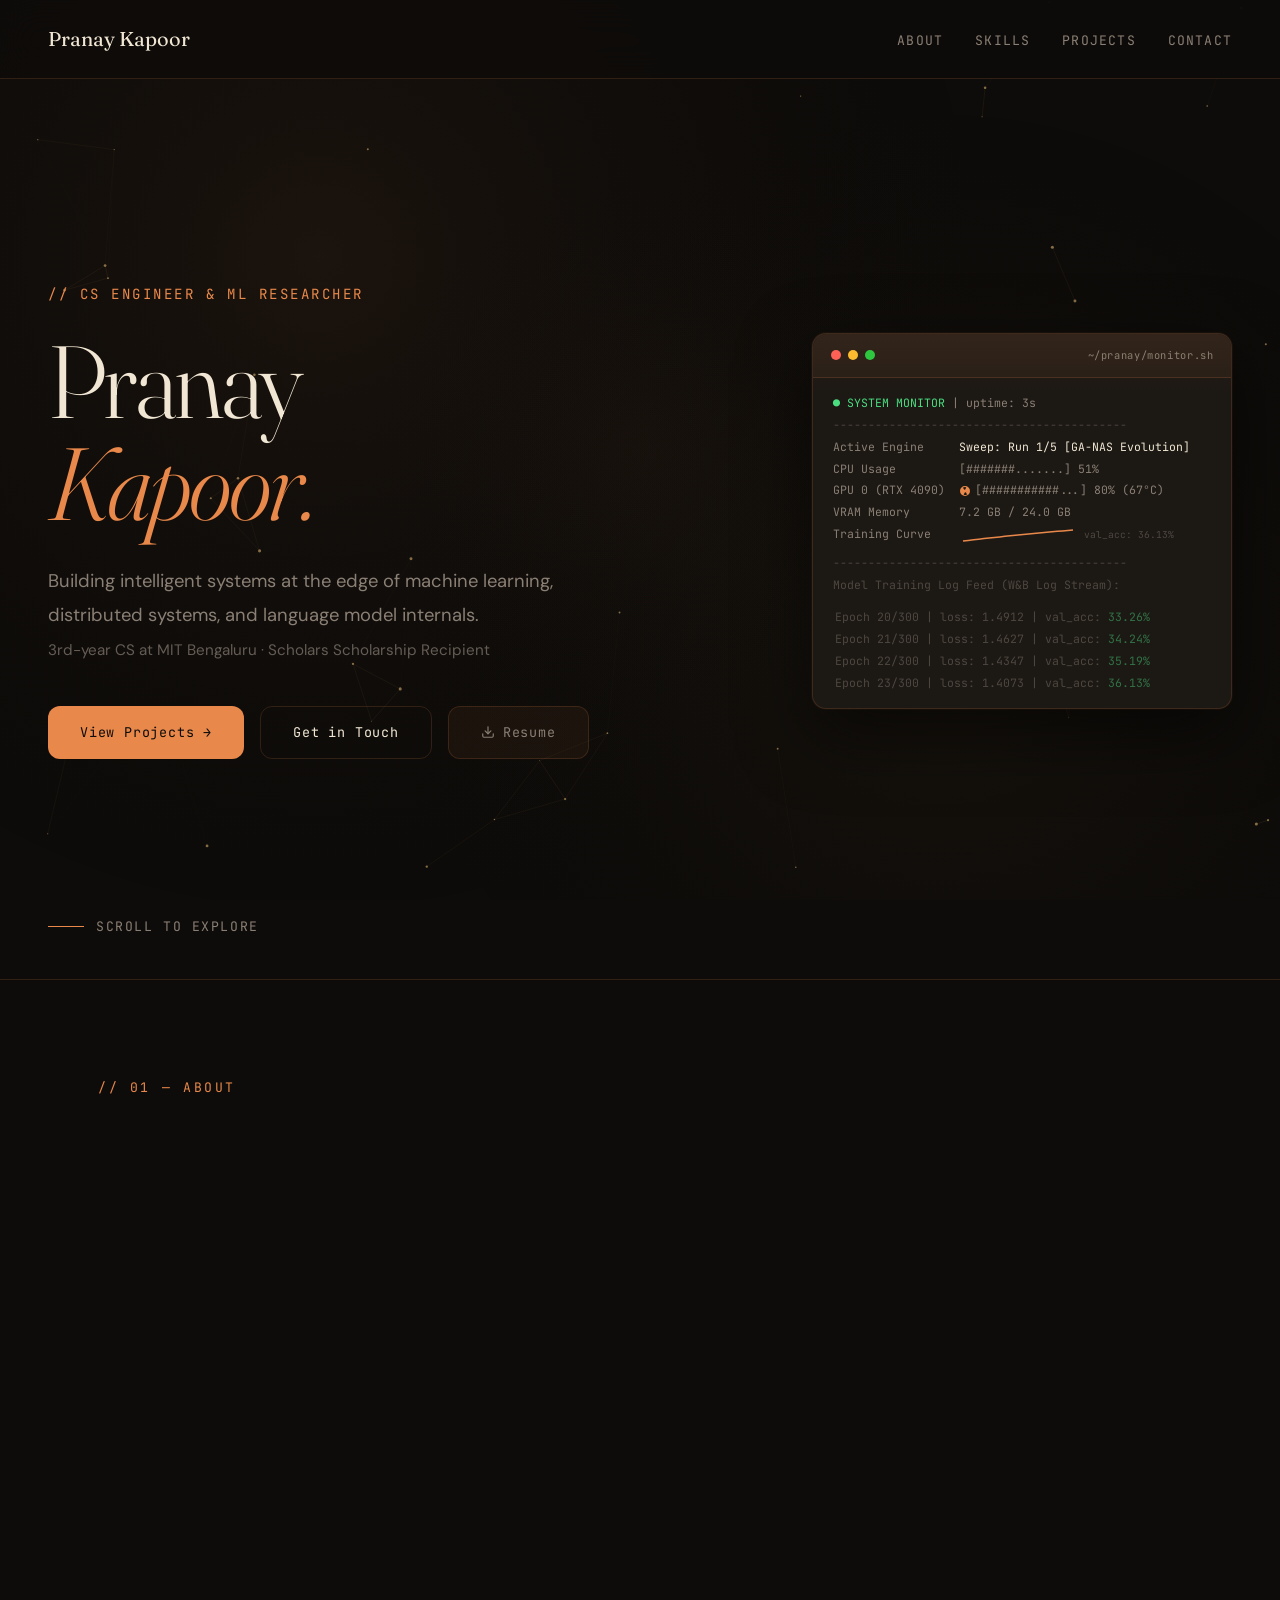
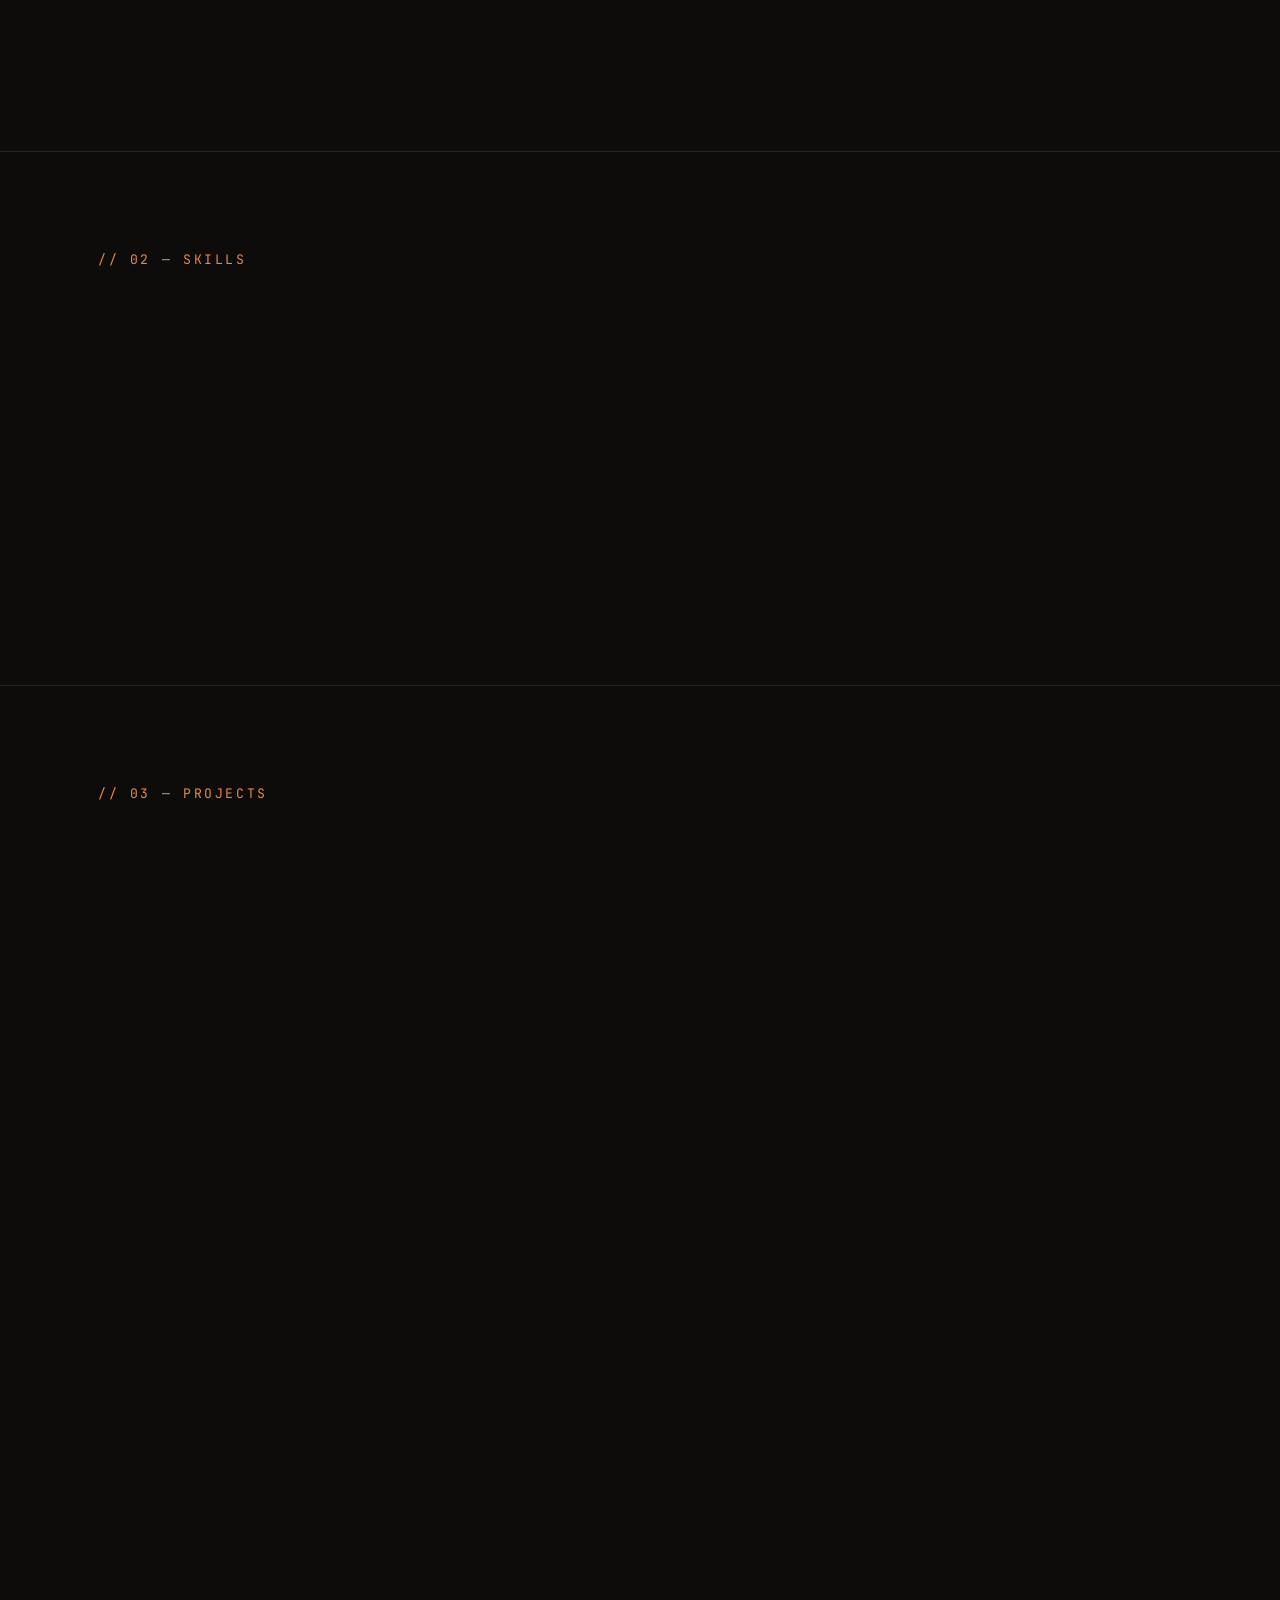
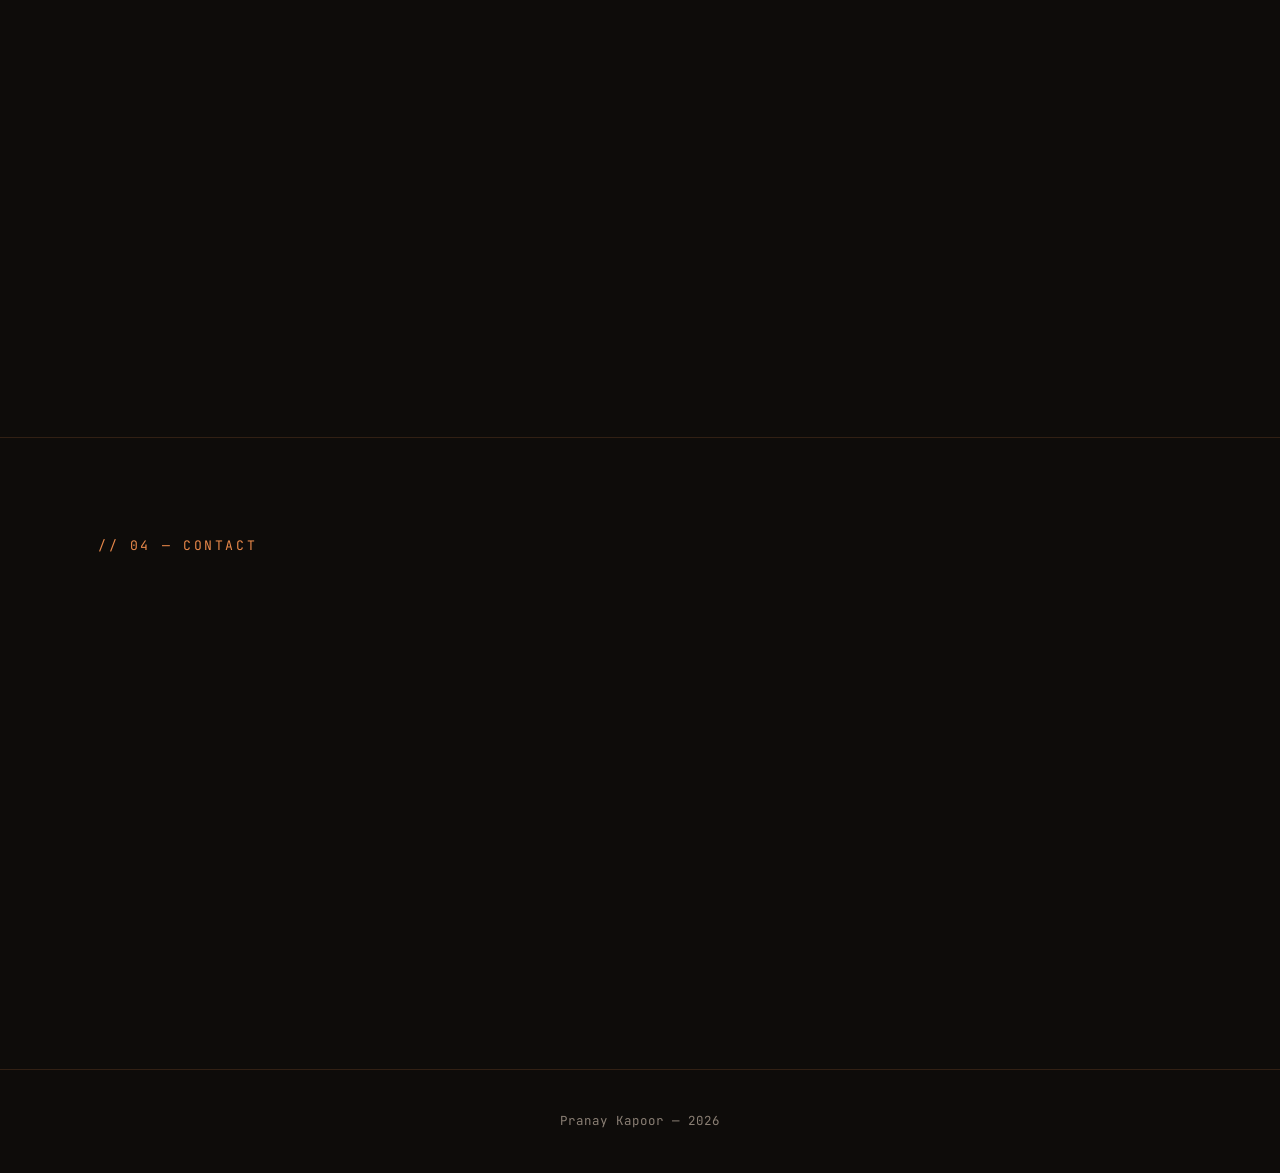
<file: index.html>
<!DOCTYPE html>
<html lang="en">
<head>
  <meta charset="UTF-8">
  <meta name="viewport" content="width=device-width, initial-scale=1.0">
  <title>Pranay Kapoor — Portfolio</title>
  <link rel="icon" type="image/svg+xml" href="./assets/favicon.svg">
  <meta name="description" content="Portfolio of Pranay Kapoor, a Computer Science student and ML researcher at MIT Bengaluru. Exploring LLMs, distributed systems, and local inference orchestration.">
  <meta property="og:type" content="website">
  <meta property="og:url" content="https://pranaykapoor.github.io">
  <meta property="og:title" content="Pranay Kapoor — CS Engineer & ML Researcher">
  <meta property="og:description" content="Portfolio of Pranay Kapoor, a Computer Science student and ML researcher at MIT Bengaluru. Exploring LLMs, distributed systems, and local inference orchestration.">
  <meta property="og:image" content="./assets/og-preview.png">
  <meta name="twitter:card" content="summary_large_image">
  <meta name="twitter:title" content="Pranay Kapoor — CS Engineer & ML Researcher">
  <meta name="twitter:image" content="./assets/og-preview.png">
  <script type="application/ld+json">
    {"@context":"https://schema.org","@type":"Person","name":"Pranay Kapoor","jobTitle":"Computer Science Student & ML Researcher","url":"https://pranaykapoor.github.io","sameAs":["https://github.com/Theroid00","https://linkedin.com/in/pranay-kapoor-b57b34291"],"alumniOf":{"@type":"CollegeOrUniversity","name":"Manipal Institute of Technology, Bengaluru"}}
  </script>
  <link rel="preconnect" href="https://fonts.googleapis.com">
  <link rel="preconnect" href="https://fonts.gstatic.com" crossorigin>
  <link href="https://fonts.googleapis.com/css2?family=Fraunces:ital,opsz,wght@0,9..144,300;0,9..144,400;1,9..144,300;1,9..144,400&family=DM+Sans:opsz,wght@9..40,300;9..40,400;9..40,500&family=JetBrains+Mono:wght@400;500&display=swap" rel="stylesheet">
  <link rel="stylesheet" href="./css/style.css">
</head>
<body>
<canvas id="bg"></canvas>

<!-- ═══════════════════════════════════════════════════════════
  NAV
═══════════════════════════════════════════════════════════ -->
<nav>
  <a href="#hero" class="nav-logo">Pranay Kapoor</a>
  <ul class="nav-links">
    <li><a href="#about">About</a></li>
    <li><a href="#skills">Skills</a></li>
    <li><a href="#projects">Projects</a></li>
    <li><a href="#contact">Contact</a></li>
  </ul>
</nav>

<!-- ═══════════════════════════════════════════════════════════
  HERO
═══════════════════════════════════════════════════════════ -->
<section id="hero">
  <div class="hero-content">
    <div class="hero-label">// CS Engineer &amp; ML Researcher</div>
    <h1 class="hero-name">Pranay<br><em>Kapoor.</em></h1>
    <p class="hero-sub">
      Building intelligent systems at the edge of machine learning, distributed systems, and language model internals.
      <br>
      <span style="font-size: 0.95rem; opacity: 0.7;">3rd-year CS at MIT Bengaluru · Scholars Scholarship Recipient</span>
    </p>
    <div class="hero-btns">
      <a href="#projects" class="btn btn-fill">View Projects →</a>
      <a href="#contact" class="btn btn-out">Get in Touch</a>
      <a href="./assets/Pranay_Kapoor-Resume.pdf" class="btn btn-ghost" download aria-label="Download Resume PDF">
        <svg width="14" height="14" viewBox="0 0 24 24" fill="none" stroke="currentColor" stroke-width="2" stroke-linecap="round" stroke-linejoin="round" aria-hidden="true">
          <path d="M21 15v4a2 2 0 0 1-2 2H5a2 2 0 0 1-2-2v-4"/><polyline points="7 10 12 15 17 10"/><line x1="12" y1="15" x2="12" y2="3"/>
        </svg>
        Resume
      </a>
    </div>
  </div>

  <div class="hero-panel">
    <!-- FIX: Float animation isolated on inner wrapper, not the positioning element -->
    <div class="terminal-float-wrapper">
      <div class="terminal-card" aria-hidden="true">
        <div class="terminal-bar">
          <div class="t-dots">
            <span class="t-dot r"></span>
            <span class="t-dot y"></span>
            <span class="t-dot g"></span>
          </div>
          <span class="t-file">~/pranay/monitor.sh</span>
        </div>
        <div class="terminal-body" id="terminal-content">
          <!-- Dynamically managed by js/terminal.js -->
        </div>
      </div>
    </div>
  </div>

  <div class="scroll-hint"><span class="scroll-line"></span>Scroll to explore</div>
</section>

<!-- ═══════════════════════════════════════════════════════════
  01 — ABOUT
═══════════════════════════════════════════════════════════ -->
<div class="wrap">
  <section class="section" id="about">
    <div class="s-label">// 01 — About</div>
    <h2 class="s-title reveal">Who I am
      <span class="avail-badge"><span class="avail-dot"></span>Available</span>
    </h2>
    <div class="about-grid">
      <div class="about-text reveal-left">
        <p>I'm <strong>Pranay Kapoor</strong>, a 3rd-year B.Tech(Honours) Computer Science student at <strong>Manipal Institute of Technology, Bengaluru</strong> — Scholars Scholarship recipient.</p>
        <p>My work sits at the intersection of <strong>machine learning research</strong>, distributed systems, and language model internals. I'm especially interested in what happens at inference time — how models reason, where they are uncertain, and how to steer that.</p>
        <p>Outside of code: I run local LLM inference experiments, explore parallel GPU computing, and occasionally fine-tune things I probably shouldn't.</p>
      </div>
      <div class="stats stagger" id="stats-grid">
        <!-- Rendered dynamically from js/render.js → STATS_DATA -->
      </div>
    </div>
  </section>
</div>

<!-- ═══════════════════════════════════════════════════════════
  02 — SKILLS
═══════════════════════════════════════════════════════════ -->
<div class="wrap">
  <section class="section" id="skills">
    <div class="s-label">// 02 — Skills</div>
    <h2 class="s-title reveal">What I build with</h2>
    <div class="skills-grid stagger" id="skills-grid">
      <!-- Rendered dynamically from js/render.js → SKILLS_DATA -->
    </div>
  </section>
</div>

<!-- ═══════════════════════════════════════════════════════════
  03 — PROJECTS
═══════════════════════════════════════════════════════════ -->
<div class="wrap">
  <section class="section" id="projects">
    <div class="s-label">// 03 — Projects</div>
    <h2 class="s-title reveal">Things I've built</h2>
    <div class="proj-list" id="projects-list">
      <!-- Rendered dynamically from js/render.js → PROJECTS_DATA -->
    </div>
  </section>
</div>

<!-- ═══════════════════════════════════════════════════════════
  04 — CONTACT
═══════════════════════════════════════════════════════════ -->
<div class="wrap">
  <section class="section" id="contact">
    <div class="s-label">// 04 — Contact</div>
    <h2 class="s-title reveal">Let's connect</h2>
    <div class="contact-grid">
      <div class="contact-text reveal-left">
        <p>I'm open to interesting conversations — <strong>research ideas, internship opportunities</strong>, or just a good technical rabbit hole.</p>
        <p>Find me here. I prefer <strong>email or GitHub</strong> for anything serious.</p>
      </div>
      <div class="links stagger" id="contact-links">
        <!-- Rendered dynamically from js/render.js → CONTACT_DATA -->
      </div>
    </div>
  </section>
</div>

<footer>Pranay Kapoor &mdash; <span id="copyright-year">2026</span></footer>

<!-- ═══════════════════════════════════════════════════════════
  MODAL — Redesigned: full-bleed hero media at top
═══════════════════════════════════════════════════════════ -->
<div class="overlay" id="overlay" role="dialog" aria-modal="true" aria-hidden="true" aria-labelledby="mtitle">
  <div class="modal">
    <button class="modal-x" id="mclose" aria-label="Close modal">✕</button>
    <div class="modal-hero-media" id="mmedia"><!-- injected by JS --></div>
    <div class="modal-body-section">
      <div class="modal-tag" id="mtag"></div>
      <h3 class="modal-title" id="mtitle"></h3>
      <div class="modal-desc" id="mbody"></div>
      <div class="modal-foot">
        <div class="modal-tags" id="mtags"></div>
        <div class="modal-links" id="mlinks"></div>
      </div>
    </div>
  </div>
</div>

<div id="toast" class="toast" role="status" aria-live="polite">Email copied to clipboard!</div>

<!-- ES Module entry point — all JS loaded from here -->
<script type="module" src="./js/main.js"></script>
</body>
</html>
</file>
<file: css/style.css>
*,*::before,*::after{box-sizing:border-box;margin:0;padding:0}
:root{
  --bg:#0e0c0a; --card:#1c1814; --card2:#211d19; --accent:#e8884a; --accent2:#f5c278;
  --cream:#f0e6d3; --muted:#8a7f74; --border:rgba(232,136,74,0.16);
  --ease:cubic-bezier(0.16,1,0.3,1); --ease-spring:cubic-bezier(0.25,1,0.2,1.02);
  --ease-back:cubic-bezier(0.34,1.56,0.64,1); --r:12px;
}
html{scroll-behavior:smooth}
body{background:var(--bg);color:var(--cream);font-family:'DM Sans',sans-serif;font-weight:400;font-size:18px;line-height:1.8;overflow-x:hidden}
::-webkit-scrollbar{width:8px}
::-webkit-scrollbar-track{background:var(--bg)}
::-webkit-scrollbar-thumb{background:rgba(232,136,74,.25);border-radius:4px;border:2px solid var(--bg)}
::-webkit-scrollbar-thumb:hover{background:var(--accent)}
:focus-visible{outline:2px solid var(--accent);outline-offset:4px;border-radius:4px}

/* CANVAS */
#bg{position:fixed;inset:0;z-index:0;pointer-events:none}

/* ── NAV ──────────────────────────────────────────────────── */
nav{position:sticky;top:0;z-index:100;padding:1.3rem 3rem;display:flex;justify-content:space-between;align-items:center;background:rgba(14,12,10,0.88);backdrop-filter:blur(18px);border-bottom:1px solid var(--border)}
.nav-logo{font-family:'Fraunces',serif;font-size:1.25rem;font-weight:400;color:var(--cream);text-decoration:none;transition:color .2s}
.nav-logo:hover{color:var(--accent)}
.nav-links{display:flex;gap:2rem;list-style:none}
.nav-links a{font-family:'JetBrains Mono',monospace;font-size:.82rem;color:var(--muted);text-decoration:none;letter-spacing:.09em;text-transform:uppercase;transition:color .2s;position:relative}
.nav-links a::after{content:'';position:absolute;bottom:-4px;left:0;width:0;height:1px;background:var(--accent);transition:width .3s var(--ease)}
.nav-links a:hover::after,.nav-links a.active::after{width:100%}
.nav-links a:hover,.nav-links a.active{color:var(--accent)}

/* ── HERO ─────────────────────────────────────────────────── */
#hero{
  position:relative;z-index:1;min-height:100vh;overflow:hidden;
  display:grid;grid-template-columns:1fr 420px;align-items:center;gap:3rem;
  padding:5rem 3rem 6rem;
}
.hero-label{font-family:'JetBrains Mono',monospace;font-size:.88rem;color:var(--accent);letter-spacing:.18em;text-transform:uppercase;margin-bottom:1.4rem;opacity:0;animation:fadeUp .8s var(--ease) .15s forwards}
.hero-name{font-family:'Fraunces',serif;font-size:clamp(3.2rem,8vw,6.8rem);font-weight:300;line-height:1.0;letter-spacing:-.025em;margin-bottom:1.8rem;opacity:0;animation:fadeUp .9s var(--ease) .3s forwards}
.hero-name em{font-style:italic;color:var(--accent)}
.hero-sub{max-width:44ch;font-size:1.15rem;color:var(--muted);line-height:1.85;margin-bottom:2.5rem;opacity:0;animation:fadeUp .9s var(--ease) .5s forwards}
.hero-btns{display:flex;gap:1rem;flex-wrap:wrap;opacity:0;animation:fadeUp .9s var(--ease) .7s forwards}

/* ── BUTTONS ──────────────────────────────────────────────── */
.btn{display:inline-flex;align-items:center;gap:.5rem;padding:.85rem 2rem;border-radius:var(--r);font-family:'JetBrains Mono',monospace;font-size:.84rem;letter-spacing:.06em;text-decoration:none;cursor:pointer;border:none;transition:all .22s var(--ease)}
.btn-fill{background:var(--accent);color:#0e0c0a}
.btn-out{background:transparent;color:var(--cream);border:1px solid var(--border)}
.btn-ghost{background:rgba(232,136,74,.06);color:var(--muted);border:1px solid var(--border)}
.btn-ghost svg{flex-shrink:0}

/* Scroll hint */
.scroll-hint{position:absolute;bottom:2.5rem;left:3rem;display:flex;align-items:center;gap:.75rem;font-family:'JetBrains Mono',monospace;font-size:.82rem;color:var(--muted);letter-spacing:.12em;text-transform:uppercase;opacity:0;animation:fadeUp .8s var(--ease) 1.1s forwards}
.scroll-line{width:36px;height:1px;background:var(--accent)}

/* ── TERMINAL CARD ────────────────────────────────────────── */
/*
  FIX: The old terminal was using CSS transforms for floating which
  caused jitter. Now using a smooth CSS animation with will-change: transform
  on a dedicated wrapper, completely isolated from layout.
*/
.hero-panel{
  opacity:0;
  animation:fadeUp 1s var(--ease) .85s forwards;
  /* No position:relative + float here — just a clean flex child */
}
.terminal-float-wrapper{
  /* Smooth, physics-stable float using only translateY */
  animation:termFloat 6s ease-in-out infinite;
  will-change:transform;
  transform:translateZ(0); /* GPU compositing layer — prevents pixel jitter */
}
@keyframes termFloat{
  0%,100%{transform:translateY(0px) translateZ(0)}
  50%{transform:translateY(-10px) translateZ(0)}
}
.terminal-card{
  background:var(--card);border:1px solid var(--border);border-radius:14px;
  overflow:hidden;box-shadow:0 24px 70px rgba(0,0,0,.55),0 0 0 1px rgba(232,136,74,.06);
  position:relative;
}
/* Subtle inner glow at top */
.terminal-card::before{
  content:'';position:absolute;top:0;left:0;right:0;height:60px;
  background:linear-gradient(180deg,rgba(232,136,74,.06) 0%,transparent 100%);
  pointer-events:none;border-radius:14px 14px 0 0;
}
.terminal-bar{
  background:rgba(232,136,74,.05);border-bottom:1px solid var(--border);
  padding:.75rem 1.1rem;display:flex;align-items:center;gap:.45rem;
}
.t-dots{display:flex;align-items:center;gap:.45rem}
.t-dot{width:10px;height:10px;border-radius:50%}
.t-dot.r{background:#ff5f56}.t-dot.y{background:#ffbd2e}.t-dot.g{background:#27c93f}
.t-file{font-family:'JetBrains Mono',monospace;font-size:.65rem;color:var(--muted);letter-spacing:.06em;margin-left:auto}

@keyframes spin-fan{0%{transform:rotate(0deg)}100%{transform:rotate(360deg)}}
.t-fan-spin{animation:spin-fan 1s linear infinite;transform-origin:center;display:inline-block;vertical-align:middle;margin-right:4px;color:var(--accent)}


.terminal-body{
  padding:1rem 1.25rem;display:flex;flex-direction:column;gap:.22rem;
  height:330px;box-sizing:border-box;
}
.t-stats-panel{
  display:flex;flex-direction:column;gap:.22rem;
}
.t-log-stream{
  flex:1;overflow-y:auto;display:flex;flex-direction:column;gap:.22rem;
  padding-right:4px;margin-top:0.3rem;
  min-height:85px;
}
/* Custom scrollbar for log stream */
.t-log-stream::-webkit-scrollbar{width:6px}
.t-log-stream::-webkit-scrollbar-track{background:transparent}
.t-log-stream::-webkit-scrollbar-thumb{background:rgba(255,255,255,.05);border-radius:3px}
.t-log-stream::-webkit-scrollbar-thumb:hover{background:rgba(255,255,255,.1)}

.t-line{font-family:'JetBrains Mono',monospace;font-size:.72rem;line-height:1.6;color:var(--muted)}
.t-line.cmd .t-p{color:var(--accent);margin-right:.4rem}
.t-line.out{padding-left:.1rem}
/* Grid rows for key→value pixel-perfect alignment */
.t-kv{display:grid;grid-template-columns:7.5rem 1fr;gap:.4rem;align-items:baseline}
.t-kv .t-dim{white-space:nowrap}
.t-green{color:#4ade80}
.t-hi{color:var(--cream)}
.t-dim{opacity:.45}
.t-cursor{font-family:'JetBrains Mono',monospace;font-size:.72rem;color:var(--accent);margin-top:.25rem;animation:blink 1.1s step-end infinite}
@keyframes blink{0%,100%{opacity:1}50%{opacity:0}}

/* ── SECTIONS ─────────────────────────────────────────────── */
.wrap{border-top:1px solid var(--border);position:relative;z-index:1}
.section{padding:6rem 3rem;max-width:1180px;margin:0 auto}
.s-label{font-family:'JetBrains Mono',monospace;font-size:.82rem;color:var(--accent);letter-spacing:.2em;text-transform:uppercase;margin-bottom:.9rem}
.s-title{font-family:'Fraunces',serif;font-size:clamp(2.2rem,4vw,3.2rem);font-weight:300;line-height:1.15;color:var(--cream);margin-bottom:3rem}

/* ── ABOUT ────────────────────────────────────────────────── */
.avail-badge{display:inline-flex;align-items:center;gap:.4rem;font-family:'JetBrains Mono',monospace;font-size:.65rem;color:#4ade80;background:rgba(74,222,128,.08);border:1px solid rgba(74,222,128,.2);border-radius:4px;padding:.2rem .6rem;letter-spacing:.08em;text-transform:uppercase;margin-left:.75rem;vertical-align:middle}
.avail-dot{width:5px;height:5px;border-radius:50%;background:#4ade80;animation:pdot 2s ease-in-out infinite}
@keyframes pdot{0%,100%{opacity:1;transform:scale(1)}50%{opacity:.4;transform:scale(.75)}}
.about-grid{display:grid;grid-template-columns:1fr 1fr;gap:4rem;align-items:start}
.about-text p{color:var(--muted);font-size:1.1rem;margin-bottom:1.4rem;line-height:1.9}
.about-text strong{color:var(--cream);font-weight:500}
.stats{display:flex;flex-direction:column;gap:1.1rem}
.stat{
  padding:1.3rem 1.6rem;background:var(--card);border:1px solid var(--border);border-radius:var(--r);
  transition:border-color .3s,transform .3s var(--ease),box-shadow .3s;
  position:relative;overflow:hidden;
}
.stat::before{
  content:'';position:absolute;left:0;top:0;bottom:0;width:3px;
  background:linear-gradient(180deg,var(--accent),var(--accent2));
  border-radius:3px 0 0 3px;opacity:0;transition:opacity .3s;
}
.stat:hover::before{opacity:1}
.stat-val{font-family:'Fraunces',serif;font-size:2.1rem;color:var(--accent);line-height:1;margin-bottom:.3rem}
.stat-desc{font-size:.85rem;color:var(--muted)}

/* ── SKILLS ───────────────────────────────────────────────── */
.skills-grid{display:grid;grid-template-columns:repeat(auto-fit,minmax(200px,1fr));gap:2.5rem}
.skill-col{display:flex;flex-direction:column;gap:.85rem}
.skill-cat{font-family:'JetBrains Mono',monospace;font-size:.72rem;color:var(--accent);letter-spacing:.18em;text-transform:uppercase;padding-bottom:.6rem;border-bottom:1px solid var(--border)}
.skill-chips{display:flex;flex-wrap:wrap;gap:.45rem}
.skill-chip{
  font-family:'JetBrains Mono',monospace;font-size:.72rem;padding:.3rem .75rem;
  background:var(--card);border:1px solid var(--border);border-radius:6px;color:var(--cream);
  letter-spacing:.04em;transition:border-color .2s,color .2s,background .2s,transform .2s var(--ease-back);
  cursor:default;
}

/* ═══════════════════════════════════════════════════════════
   PROJECTS — Revamped: Full-width cards with large video/preview pane
═══════════════════════════════════════════════════════════ */
.proj-list{display:flex;flex-direction:column;gap:2.4rem}

.proj-card{
  background:var(--card);border:1px solid var(--border);border-radius:14px;
  overflow:hidden;
  box-shadow:0 2px 12px rgba(0,0,0,.18);
  /* Entrance animation */
  opacity:0;transform:translate3d(0,36px,0);will-change:transform,opacity;
  transition:
          opacity .45s var(--ease),
          border-color .15s var(--ease),
          box-shadow .15s var(--ease),
          transform .45s var(--ease);
}
.proj-card.in{opacity:1;transform:translate3d(0,0,0)}
/* Override hover-specific props to be instant */
.proj-card:hover{
  transition:
          opacity .45s var(--ease),
          border-color .12s var(--ease),
          box-shadow .12s var(--ease),
          transform .18s var(--ease);
}
.proj-card:focus-visible{outline:2px solid var(--accent);outline-offset:4px}

/* CARD INNER: stacked layout — media top, content bottom */
.proj-card-inner{
  display:grid;
  /* Two-column on desktop: big visual left, content right */
  grid-template-columns:1.15fr 1fr;
  min-height:340px;
}

/* ── MEDIA PANE ── */
.proj-media-pane{
  position:relative;background:#110e0c;overflow:hidden;
  border-right:1px solid var(--border);
  display:flex;align-items:center;justify-content:center;
  min-height:280px;
}
/* Gradient overlay on media for depth */
.proj-media-pane::after{
  content:'';position:absolute;inset:0;
  background:linear-gradient(135deg,rgba(232,136,74,.04) 0%,transparent 60%);
  pointer-events:none;z-index:1;
}
.proj-media-pane video{
  width:100%;height:100%;object-fit:cover;display:block;
  transition:transform .2s var(--ease);
}
.proj-media-pane img{
  width:100%;height:100%;object-fit:cover;display:block;
  transition:transform .2s var(--ease);
}
.schematic-svg-wrap{
  width:100%;height:100%;padding:2rem;
  display:flex;align-items:center;justify-content:center;
  position:relative;z-index:2;
}
.schematic-svg{width:100%;height:auto;max-height:100%;display:block}

/* Video-play overlay button */
.vid-play-btn{
  position:absolute;z-index:3;
  width:56px;height:56px;border-radius:50%;
  background:rgba(232,136,74,.15);border:1.5px solid rgba(232,136,74,.5);
  display:flex;align-items:center;justify-content:center;
  color:var(--accent);cursor:pointer;
  backdrop-filter:blur(8px);
  transition:background .2s,transform .25s var(--ease-back),opacity .2s;
  top:50%;left:50%;transform:translate(-50%,-50%);
}
.vid-play-btn svg{margin-left:4px;flex-shrink:0}
/* Hide when video is playing */
.proj-media-pane.playing .vid-play-btn{opacity:0;pointer-events:none}

/* Placeholder slot (when no real video/image) */
.media-placeholder{
  width:100%;height:100%;min-height:240px;
  display:flex;flex-direction:column;align-items:center;justify-content:center;
  gap:.6rem;color:var(--muted);
  font-family:'JetBrains Mono',monospace;font-size:.62rem;letter-spacing:.08em;
  text-align:center;padding:1.5rem;user-select:none;
}
.media-placeholder svg{opacity:.4;flex-shrink:0}
.media-placeholder span{color:var(--cream);opacity:.6}
.media-placeholder small{opacity:.45;font-size:.56rem}

/* ── CONTENT PANE ── */
.proj-content-pane{
  padding:2.4rem 2.8rem;display:flex;flex-direction:column;gap:0;
  position:relative;
}
/* Corner accent line */
.proj-content-pane::before{
  content:'';position:absolute;top:0;left:0;width:60px;height:2px;
  background:linear-gradient(90deg,var(--accent),transparent);
  opacity:0;transition:opacity .12s;
}
.proj-card:hover .proj-content-pane::before{opacity:1}

.proj-num{
  font-family:'JetBrains Mono',monospace;font-size:.82rem;color:var(--accent);
  letter-spacing:.1em;opacity:.7;margin-bottom:.7rem;display:flex;align-items:center;gap:.5rem;
}
.live-badge{
  display:inline-flex;align-items:center;gap:.3rem;font-size:.58rem;color:#4ade80;
  background:rgba(74,222,128,.08);border:1px solid rgba(74,222,128,.22);border-radius:4px;
  padding:.15rem .5rem;letter-spacing:.08em;text-transform:uppercase;
}
.live-dot{width:5px;height:5px;border-radius:50%;background:#4ade80;animation:pdot 2s ease-in-out infinite}
.proj-name{
  font-family:'Fraunces',serif;font-size:2rem;font-weight:300;color:var(--cream);
  margin-bottom:.6rem;line-height:1.1;
}
.proj-brief{font-size:1rem;color:var(--muted);line-height:1.85;max-width:52ch;margin-bottom:1.2rem}
.proj-tags{display:flex;flex-wrap:wrap;gap:.45rem;margin-bottom:1.6rem}
.tag{
  font-family:'JetBrains Mono',monospace;font-size:.72rem;padding:.3rem .75rem;
  background:rgba(232,136,74,.07);border:1px solid rgba(232,136,74,.2);border-radius:4px;
  color:var(--accent);letter-spacing:.05em;
}
.proj-footer{
  margin-top:auto;display:flex;align-items:center;justify-content:space-between;
  padding-top:1.4rem;border-top:1px solid var(--border);
}
.proj-cta{
  display:inline-flex;align-items:center;gap:.5rem;
  font-family:'JetBrains Mono',monospace;font-size:.8rem;color:var(--accent);
  letter-spacing:.06em;text-transform:uppercase;cursor:pointer;
  background:none;border:none;padding:0;
  transition:gap .25s var(--ease);
}
.proj-cta:hover{gap:.8rem}
.proj-links-inline{display:flex;gap:.6rem}

/* ── MODAL ────────────────────────────────────────────────── */
.overlay{
  position:fixed;inset:0;background:rgba(10,8,7,.82);backdrop-filter:blur(14px) saturate(0.9);
  z-index:200;display:flex;align-items:center;justify-content:center;padding:2rem;
  opacity:0;pointer-events:none;transition:opacity .38s var(--ease);will-change:opacity;
}
.overlay.open{opacity:1;pointer-events:all}
.modal{
  background:var(--card);border:1px solid rgba(255,255,255,.06);border-radius:16px;
  max-width:1080px;width:94vw;max-height:88vh;overflow-y:auto;
  position:relative;
  transform:translateY(32px) scale(.96);
  transition:transform .45s var(--ease-spring);
  box-shadow:0 24px 60px rgba(0,0,0,.55),0 1px 0 0 rgba(255,255,255,.04) inset;
  will-change:transform;
}
.overlay.open .modal{transform:translateY(0) scale(1)}
.modal-x{
  position:absolute;top:1.5rem;right:1.5rem;background:rgba(232,136,74,.08);
  border:1px solid var(--border);color:var(--muted);font-size:1rem;cursor:pointer;
  padding:.4rem .55rem;line-height:1;transition:all .2s;z-index:10;border-radius:8px;
}
.modal-x:hover{color:var(--cream);background:rgba(232,136,74,.18);border-color:var(--accent)}

/* Modal is full-bleed hero: big media top, details below */
.modal-hero-media{
  width:100%;aspect-ratio:16/8;background:#110e0c;overflow:hidden;
  border-radius:20px 20px 0 0;position:relative;
  display:flex;align-items:center;justify-content:center;
}
.modal-hero-media video,.modal-hero-media img{width:100%;height:100%;object-fit:cover;display:block}
/* Gradient at bottom of modal media to blend into details */
.modal-hero-media::after{
  content:'';position:absolute;bottom:0;left:0;right:0;height:80px;
  background:linear-gradient(0deg,var(--card) 0%,transparent 100%);
}
.modal-body-section{
  padding:2.4rem 2.8rem 2.8rem;
}
.modal-tag{
  font-family:'JetBrains Mono',monospace;font-size:.82rem;color:var(--accent);
  letter-spacing:.16em;text-transform:uppercase;margin-bottom:.9rem;
  opacity:0;transform:translateY(10px);
  transition:opacity .5s var(--ease),transform .5s var(--ease);
}
.overlay.open .modal-tag{opacity:1;transform:none;transition-delay:.1s}
.modal-title{
  font-family:'Fraunces',serif;font-size:2.6rem;font-weight:300;color:var(--cream);
  margin-bottom:1rem;line-height:1.1;
  opacity:0;transform:translateY(10px);
  transition:opacity .5s var(--ease),transform .5s var(--ease);
}
.overlay.open .modal-title{opacity:1;transform:none;transition-delay:.16s}
.modal-desc{
  font-size:1.08rem;color:var(--muted);line-height:1.9;margin-bottom:1.6rem;
  max-width:72ch;
  opacity:0;transform:translateY(10px);
  transition:opacity .5s var(--ease),transform .5s var(--ease);
}
.overlay.open .modal-desc{opacity:1;transform:none;transition-delay:.22s}
.modal-desc p{margin-bottom:.9rem}
.modal-desc strong{color:var(--cream);font-weight:500}
.modal-foot{
  display:flex;align-items:flex-start;justify-content:space-between;flex-wrap:wrap;gap:1.4rem;
  opacity:0;transform:translateY(10px);
  transition:opacity .5s var(--ease),transform .5s var(--ease);
}
.overlay.open .modal-foot{opacity:1;transform:none;transition-delay:.3s}
.modal-tags{display:flex;flex-wrap:wrap;gap:.45rem}
.modal-links{display:flex;gap:.9rem;flex-wrap:wrap;flex-shrink:0}

/* ── CONTACT ──────────────────────────────────────────────── */
.contact-grid{display:grid;grid-template-columns:1fr 1fr;gap:4rem;align-items:center}
.contact-text p{color:var(--muted);font-size:1.1rem;line-height:1.9;margin-bottom:1rem}
.contact-text strong{color:var(--cream);font-weight:500}
.links{display:flex;flex-direction:column;gap:.9rem}
.link-row{
  display:flex;align-items:center;gap:1.1rem;padding:1.1rem 1.6rem;
  background:var(--card);border:1px solid var(--border);border-radius:var(--r);
  text-decoration:none;transition:all .25s var(--ease);position:relative;overflow:hidden;
}
.link-row::before{
  content:'';position:absolute;left:0;top:0;bottom:0;width:0;
  background:linear-gradient(90deg,rgba(232,136,74,.06),transparent);
  transition:width .35s var(--ease);
}
.link-row:hover::before{width:100%}
.link-icon{
  width:2.4rem;height:2.4rem;border-radius:8px;background:rgba(232,136,74,.1);
  border:1px solid var(--border);display:flex;align-items:center;justify-content:center;
  color:var(--accent);flex-shrink:0;transition:all .22s;
}
.link-label{font-size:.88rem;color:var(--muted)}
.link-val{font-family:'JetBrains Mono',monospace;font-size:.9rem;color:var(--cream)}

/* ── FOOTER ───────────────────────────────────────────────── */
footer{text-align:center;padding:2.5rem;border-top:1px solid var(--border);position:relative;z-index:1;font-family:'JetBrains Mono',monospace;font-size:.78rem;color:var(--muted);letter-spacing:.08em}

/* ── TOAST ────────────────────────────────────────────────── */
.toast{position:fixed;bottom:2.4rem;right:2.4rem;background:var(--card);border:1px solid var(--accent);color:var(--cream);font-family:'JetBrains Mono',monospace;font-size:.82rem;padding:.75rem 1.4rem;border-radius:var(--r);z-index:300;opacity:0;transform:translateY(14px);transition:opacity .35s var(--ease),transform .35s var(--ease-back);pointer-events:none;box-shadow:0 8px 32px rgba(0,0,0,.5)}
.toast.show{opacity:1;transform:translateY(0)}

/* ═══════════════════════════════════════════════════════════
   SCROLL REVEAL — More dramatic entrance animations
═══════════════════════════════════════════════════════════ */
/* Default: fade + rise */
.reveal{
  opacity:0;transform:translate3d(0,22px,0);
  transition:opacity .42s var(--ease),transform .42s var(--ease);
  will-change:transform,opacity;
}
.reveal.in{opacity:1;transform:translate3d(0,0,0)}

/* Stagger children */
.stagger>*{
  opacity:0;transform:translate3d(0,16px,0);
  transition:opacity .38s var(--ease),transform .38s var(--ease);
  will-change:transform,opacity;
}
.stagger.in>*:nth-child(1){opacity:1;transform:none;transition-delay:.00s}
.stagger.in>*:nth-child(2){opacity:1;transform:none;transition-delay:.07s}
.stagger.in>*:nth-child(3){opacity:1;transform:none;transition-delay:.14s}
.stagger.in>*:nth-child(4){opacity:1;transform:none;transition-delay:.21s}
.stagger.in>*:nth-child(5){opacity:1;transform:none;transition-delay:.28s}

/* Slide from left */
.reveal-left{
  opacity:0;transform:translate3d(-24px,0,0);
  transition:opacity .42s var(--ease),transform .42s var(--ease);
  will-change:transform,opacity;
}
.reveal-left.in{opacity:1;transform:translate3d(0,0,0)}

/* Slide from right */
.reveal-right{
  opacity:0;transform:translate3d(24px,0,0);
  transition:opacity .42s var(--ease),transform .42s var(--ease);
  will-change:transform,opacity;
}
.reveal-right.in{opacity:1;transform:translate3d(0,0,0)}

/* Scale in — project cards */
.reveal-scale{
  opacity:0;transform:scale(.96) translate3d(0,16px,0);
  transition:opacity .42s var(--ease),transform .42s var(--ease-back);
  will-change:transform,opacity;
}
.reveal-scale.in{opacity:1;transform:scale(1) translate3d(0,0,0)}

@keyframes fadeUp{from{opacity:0;transform:translate3d(0,22px,0)}to{opacity:1;transform:translate3d(0,0,0)}}

/* ── HOVER EFFECTS ────────────────────────────────────────── */
@media (hover: hover) {
  .nav-links a:hover{color:var(--accent)}
  .btn-fill:hover{background:var(--accent2);transform:translateY(-2px);box-shadow:0 10px 32px rgba(232,136,74,.32)}
  .btn-out:hover{border-color:var(--accent);color:var(--accent);transform:translateY(-2px)}
  .btn-ghost:hover{background:rgba(232,136,74,.12);color:var(--cream);border-color:rgba(232,136,74,.35);transform:translateY(-2px)}
  .stat:hover{border-color:rgba(232,136,74,.4);transform:translateX(5px);box-shadow:0 4px 20px rgba(0,0,0,.25)}
  .skill-chip:hover{border-color:var(--accent);color:var(--accent);background:rgba(232,136,74,.04);transform:translateY(-2px) scale(1.04)}
  /* Project card hover: subtle lift, clean border accent */
  .proj-card:hover{
    border-color:rgba(232,136,74,.35);
    box-shadow:0 8px 32px rgba(0,0,0,.32),0 1px 0 0 rgba(232,136,74,.08) inset;
    transform:translateY(-4px);
  }
  .proj-card:hover .proj-media-pane video,
  .proj-card:hover .proj-media-pane img{transform:scale(1.03)}
  .proj-card:hover .vid-play-btn{background:rgba(232,136,74,.3);transform:translate(-50%,-50%) scale(1.12)}
  .link-row:hover{border-color:rgba(232,136,74,.3);transform:translateX(6px)}
  .link-row:hover .link-icon{background:rgba(232,136,74,.12);border-color:rgba(232,136,74,.4);color:var(--accent2)}
}

/* ── RESPONSIVE ───────────────────────────────────────────── */
@media(max-width:960px){
  #hero{grid-template-columns:1fr;gap:2.5rem;padding:5rem 2rem 5rem}
  .hero-panel{display:none}
  .proj-card-inner{grid-template-columns:1fr;min-height:auto}
  .proj-media-pane{border-right:none;border-bottom:1px solid var(--border);min-height:220px;aspect-ratio:16/7}
  .modal-hero-media{aspect-ratio:16/9}
  .about-grid,.contact-grid{grid-template-columns:1fr;gap:2.5rem}
  .skills-grid{grid-template-columns:1fr 1fr}
  .modal-body-section{padding:2rem}
  .modal-foot{flex-direction:column}
}
@media(max-width:768px){
  nav{padding:1rem 1.4rem}
  .nav-links{gap:1rem}
  .section{padding:4rem 1.4rem}
  .scroll-hint{left:1.4rem;bottom:2rem}
  .proj-content-pane{padding:1.8rem}
  .modal-title{font-size:1.9rem}
  .skills-grid{grid-template-columns:1fr}
  .modal-body-section{padding:1.6rem}
}

/* Extra optimization for small mobile devices */
@media(max-width:480px){
  body{font-size:16px}
  nav{padding:0.9rem 1rem;flex-direction:column;gap:0.6rem;text-align:center}
  .nav-links{gap:0.75rem}
  .nav-links a{font-size:0.75rem}
  #hero{padding:4rem 1rem 4rem}
  .hero-name{font-size:clamp(2.4rem, 10vw, 3.6rem);margin-bottom:1.2rem}
  .hero-sub{font-size:1rem;line-height:1.75;margin-bottom:2rem}
  .hero-btns{gap:0.8rem;width:100%}
  .hero-btns .btn{width:100%;justify-content:center}
  .btn{padding:0.75rem 1.4rem;font-size:0.78rem}
  .scroll-hint{display:none} /* save space on small screens */
  .section{padding:3rem 1rem}
  .s-title{font-size:1.8rem;margin-bottom:2rem}
  .proj-media-pane{min-height:180px}
  .proj-content-pane{padding:1.4rem}
  .proj-name{font-size:1.6rem}
  .proj-brief{font-size:0.92rem;line-height:1.7}
  .tag{font-size:0.65rem;padding:0.25rem 0.6rem}
  .modal-title{font-size:1.6rem}
  .modal-body-section{padding:1.2rem}
  .link-row{padding:0.9rem 1.2rem}
  .link-val{font-size:0.78rem}
}
</file>
